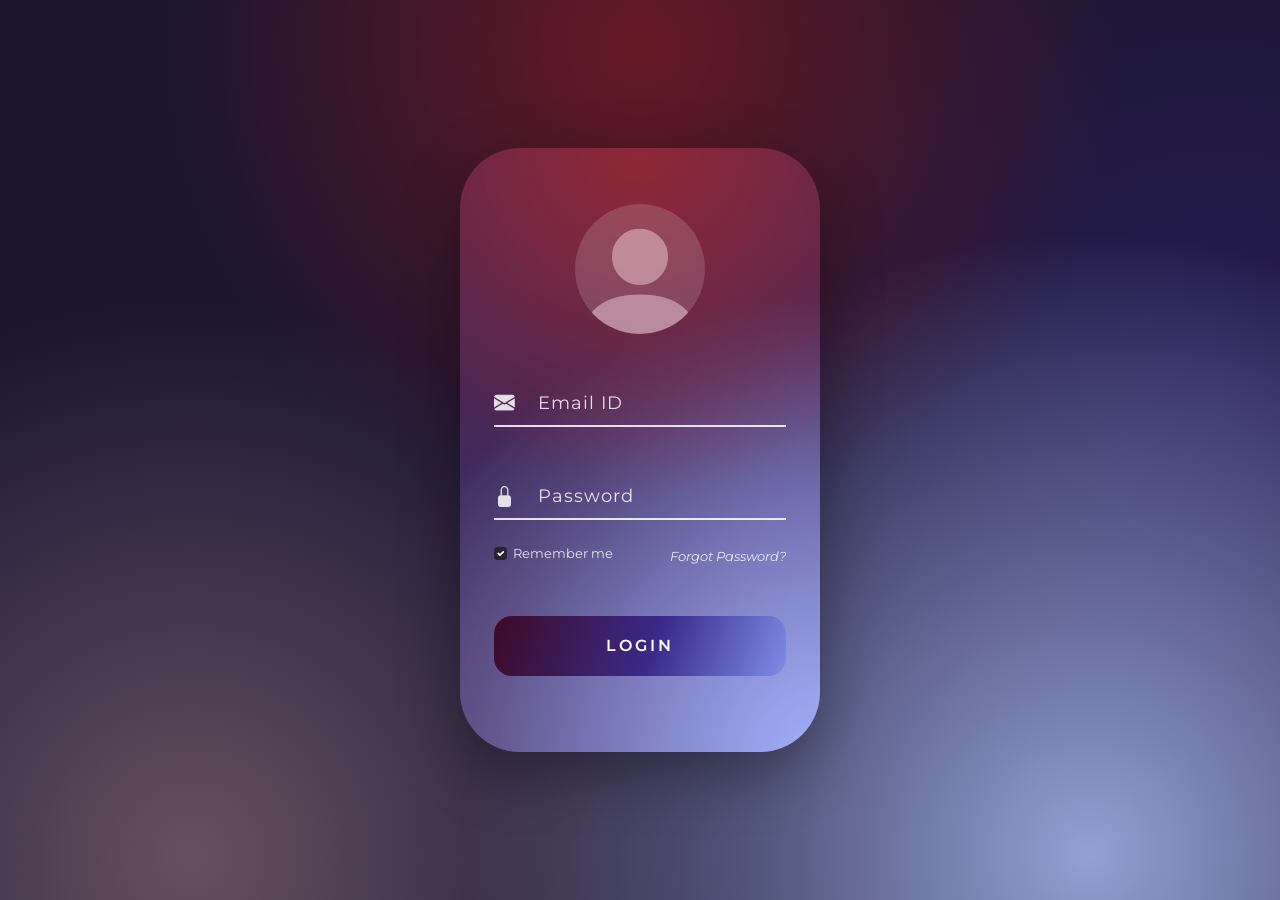
<file: login.html>
<!DOCTYPE html>
<html lang="en">
<head>
    <meta charset="UTF-8">
    <meta name="viewport" content="width=device-width, initial-scale=1.0">
    <title>Login</title>

    <!-- Bootstrap -->
    <link href="https://cdn.jsdelivr.net/npm/bootstrap@5.3.8/dist/css/bootstrap.min.css" rel="stylesheet">

    <!-- Bootstrap Icons (envelope, lock, person) -->
    <link href="https://cdn.jsdelivr.net/npm/bootstrap-icons@1.11.3/font/bootstrap-icons.min.css" rel="stylesheet">

    <!-- Font -->
    <link href="https://fonts.googleapis.com/css2?family=Montserrat:ital,wght@0,400;0,600;1,400&display=swap" rel="stylesheet">

    <!-- Our custom styles (glass effect) -->
    <link rel="stylesheet" href="login.css">
</head>

<!-- d-flex + vh-100 + align/justify = center the card on the screen -->
<body class="d-flex align-items-center justify-content-center min-vh-100">

    <!-- Bootstrap card + our "glass-card" class -->
    <div class="card glass-card border-0">
        <div class="card-body text-center">

            <!-- Avatar: Bootstrap icon inside a circle -->
            <div class="avatar rounded-circle mx-auto mb-5">
                <i class="bi bi-person-fill"></i>
            </div>

            <form id="loginForm" class="text-start">

                <!-- Email: Bootstrap input-group (icon + input) -->
                <div class="input-group line-input mb-5">
                    <span class="input-group-text">
                        <i class="bi bi-envelope-fill"></i>
                    </span>
                    <input type="email" id="email" class="form-control"
                           placeholder="Email ID" required>
                </div>

                <!-- Password -->
                <div class="input-group line-input mb-4">
                    <span class="input-group-text">
                        <i class="bi bi-lock-fill"></i>
                    </span>
                    <input type="password" id="password" class="form-control"
                           placeholder="Password" required>
                </div>

                <!-- Remember me (Bootstrap form-check) + forgot password -->
                <div class="d-flex justify-content-between align-items-center options mb-5">
                    <div class="form-check mb-0">
                        <input class="form-check-input" type="checkbox" id="remember" checked>
                        <label class="form-check-label" for="remember">
                            Remember me
                        </label>
                    </div>
                    <a href="#" class="fst-italic text-decoration-none">
                        Forgot Password?
                    </a>
                </div>

                <!-- Bootstrap button + our gradient -->
                <button type="submit" class="btn btn-login w-100">
                    LOGIN
                </button>

            </form>

        </div>
    </div>

</body>
</html>
</file>
<file: login.css>
/* =========================================
   GLASS LOGIN - custom styles on top of Bootstrap
   Bootstrap gives the structure; this file gives the look.
   ========================================= */

/* Colors in one place, easy to change */
:root {
    --bg-dark: #1b1530;
    --red: rgba(150, 40, 50, 0.9);
    --lavender: rgba(165, 180, 255, 0.95);
    --text: rgba(255, 255, 255, 0.85);
}

/* BACKGROUND: stacked radial gradients = blurry colored lights */
body {
    font-family: "Montserrat", Arial, sans-serif;
    color: var(--text);
    background:
        radial-gradient(circle at 50% 5%, rgba(110, 25, 35, 0.9), transparent 45%),
        radial-gradient(circle at 85% 95%, rgba(160, 175, 230, 0.9), transparent 45%),
        radial-gradient(circle at 15% 95%, rgba(120, 95, 110, 0.8), transparent 40%),
        radial-gradient(circle at 95% 45%, rgba(40, 30, 90, 0.9), transparent 40%),
        var(--bg-dark);
    background-attachment: fixed;   /* background stays still, never repeats */
}

/* CARD: replaces Bootstrap's white card with frosted glass */
.glass-card {
    width: 360px;
    max-width: 90%;
    border-radius: 60px;
    padding: 40px 18px 60px;
    color: var(--text);
    background:
        radial-gradient(circle at 50% 0%, var(--red), transparent 55%),
        radial-gradient(circle at 100% 100%, var(--lavender), transparent 65%),
        rgba(95, 60, 140, 0.45);
    backdrop-filter: blur(20px);
    box-shadow: 0 20px 60px rgba(0, 0, 0, 0.35);
}

/* AVATAR */
.avatar {
    width: 130px;
    height: 130px;
    overflow: hidden;
    background: rgba(255, 255, 255, 0.15);
    display: flex;
    justify-content: center;
}

.avatar i {
    font-size: 150px;
    line-height: 1;
    margin-top: 6px;
    color: rgba(255, 220, 230, 0.45);
}

/* INPUTS: remove Bootstrap's box, keep only a bottom line */
.line-input {
    border-bottom: 2px solid var(--text);
}

.line-input .input-group-text,
.line-input .form-control {
    background: transparent;
    border: none;
    border-radius: 0;
    color: white;
}

.line-input .input-group-text {
    font-size: 1.3rem;
    color: var(--text);
    padding-left: 0;
}

.line-input .form-control {
    font-size: 1.1rem;
    letter-spacing: 1px;
}

.line-input .form-control::placeholder {
    color: var(--text);
}

/* Bootstrap adds a blue glow on focus; we remove it */
.line-input .form-control:focus {
    background: transparent;
    box-shadow: none;
    color: white;
}

/* REMEMBER ME + FORGOT PASSWORD */
.options {
    font-size: 0.8rem;
}

.options a {
    color: var(--text);
}

.options a:hover {
    text-decoration: underline !important;
}

/* Dark checkbox instead of Bootstrap's blue */
.form-check-input:checked {
    background-color: #2a2330;
    border-color: #2a2330;
}

.form-check-input:focus {
    box-shadow: none;
}

/* LOGIN BUTTON: gradient over Bootstrap's .btn */
.btn-login {
    padding: 18px;
    border: none;
    border-radius: 18px;
    background: linear-gradient(110deg, #3d0a26, #3b2a8a 55%, #7d8de6);
    color: white;
    font-weight: 600;
    letter-spacing: 3px;
    transition: transform 0.2s, filter 0.2s;
}

.btn-login:hover,
.btn-login:focus {
    color: white;
    filter: brightness(1.15);
    transform: translateY(-2px);
}
</file>
